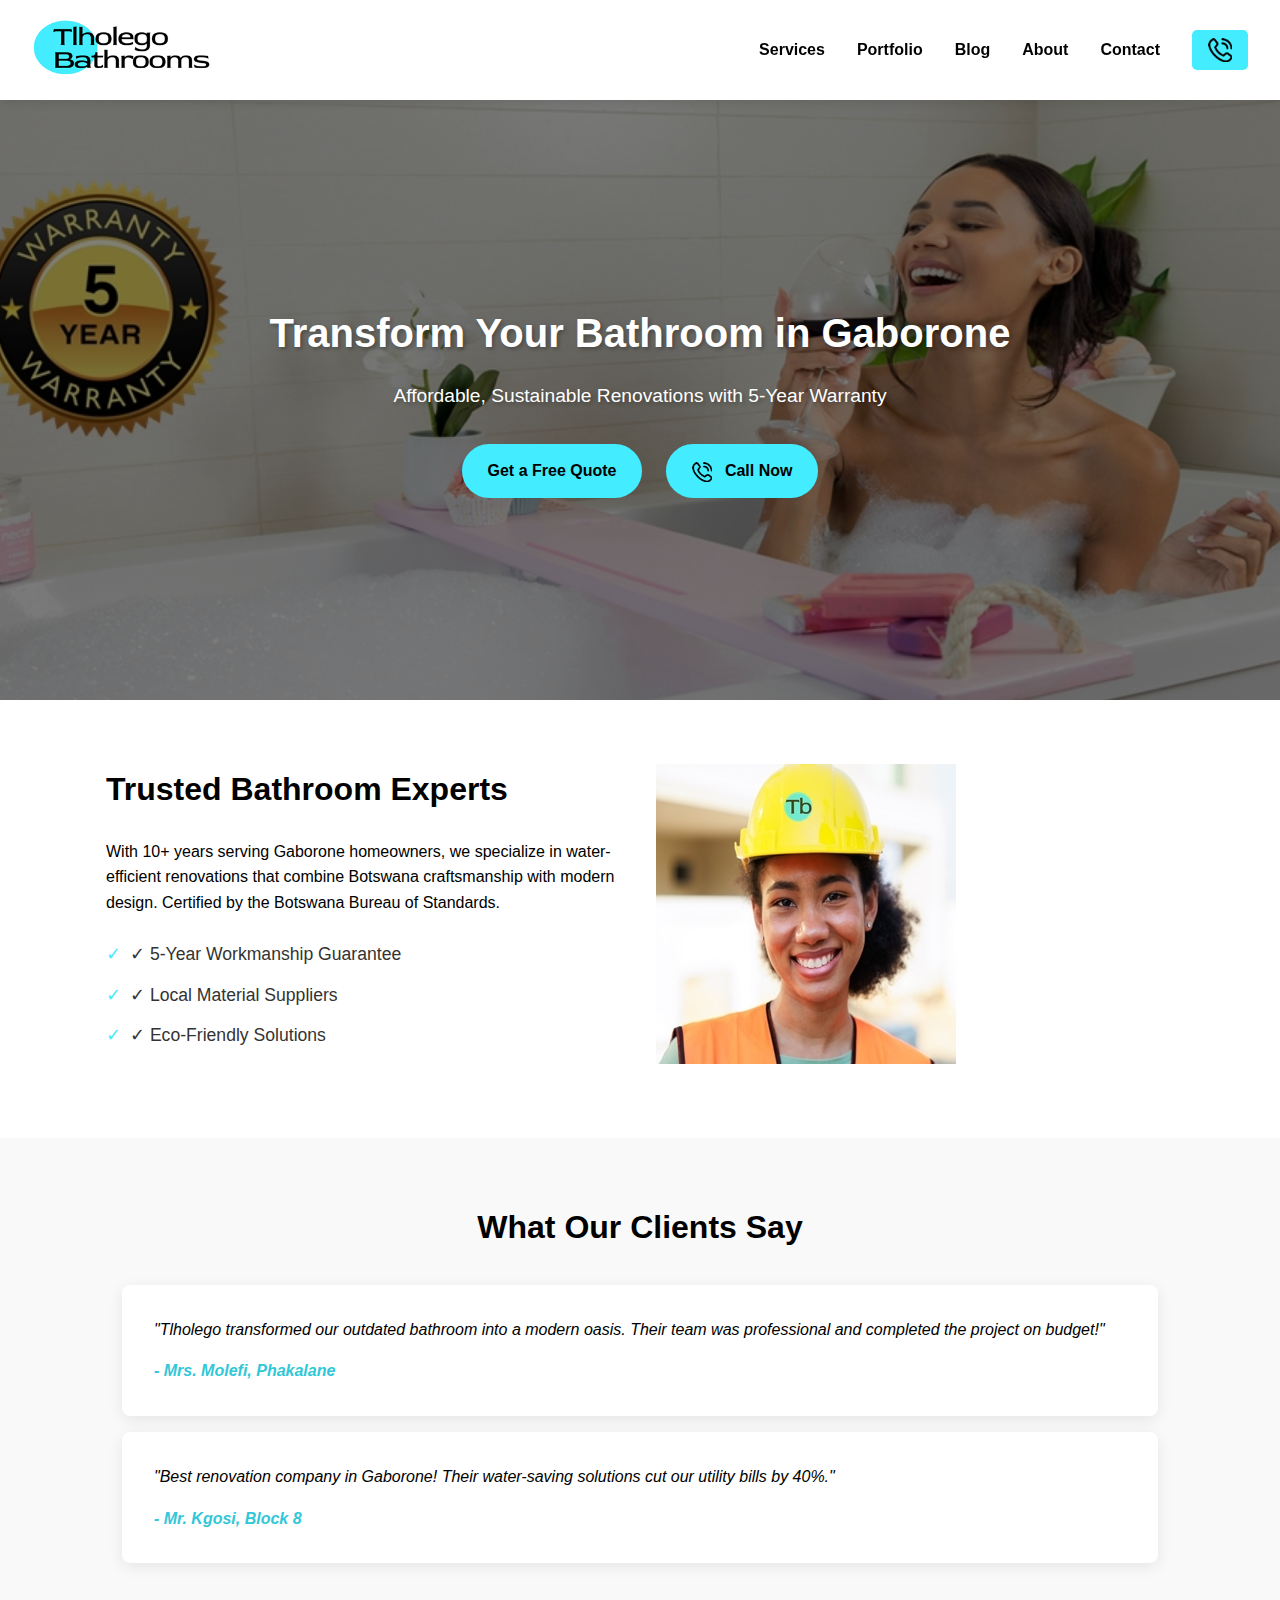
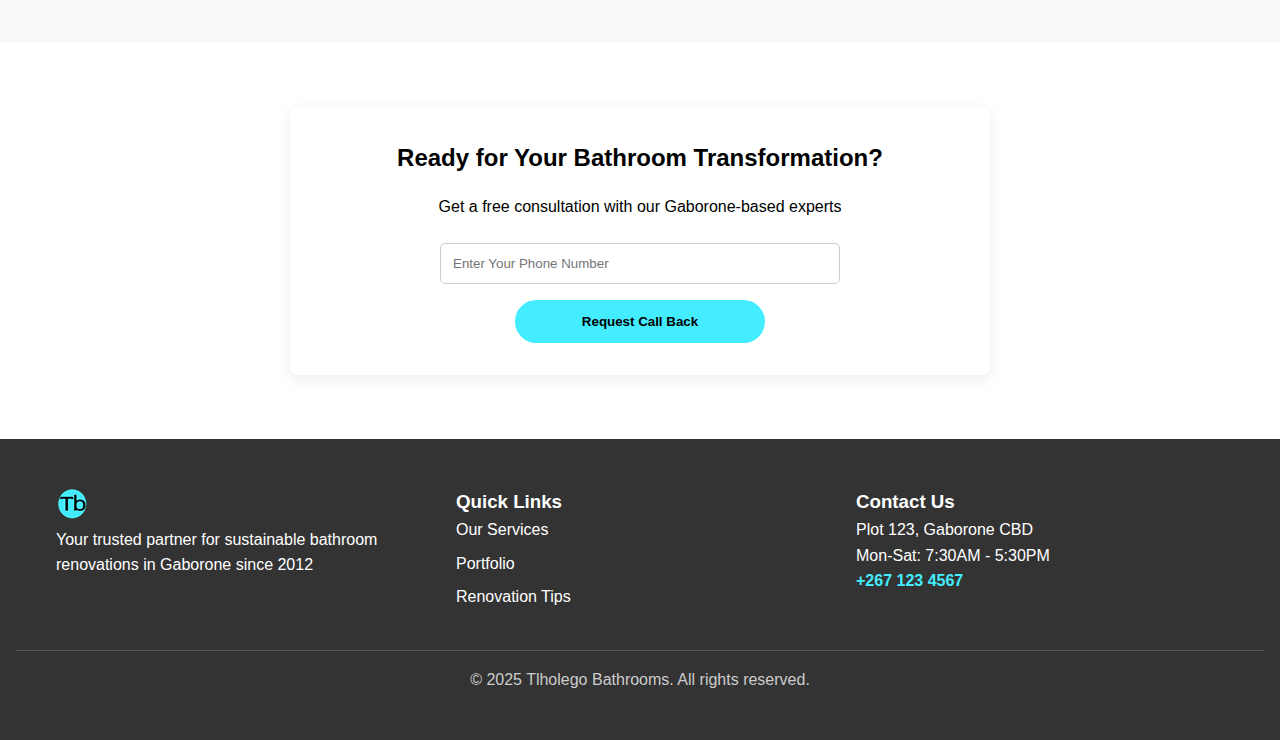
<file: index.html>
<!DOCTYPE html>
<html lang="en">
<head>
  <meta charset="UTF-8">
  <meta name="viewport" content="width=device-width, initial-scale=1.0">
  <title>Tlholego Bathrooms | Home</title>
  <link rel="stylesheet" href="css/styles.css">
  <link rel="icon" type="image/png" href="images/favicon.png">
</head>
<body>
  <!-- ========== START NAVIGATION ========== -->
  <nav class="main-nav" aria-label="Main Navigation">
    <a href="index.html" class="nav-logo" aria-label="Home - Tlholego Bathrooms">
      <img
        src="images/logo.png"
        alt="Tlholego Bathrooms Logo - Affordable Bathroom Renovations in Gaborone"
        width="300"
        height="100"
        loading="lazy"
      >
    </a>

    <!-- Mobile menu toggle -->
    <button class="hamburger" aria-label="Toggle navigation">
      <span class="hamburger-icon"></span>
      <span class="hamburger-icon"></span>
      <span class="hamburger-icon"></span>
    </button>

    <div class="nav-container">
      <ul class="nav-menu">
        <li><a href="services.html" class="nav-link">Services</a></li>
        <li><a href="portfolio.html" class="nav-link">Portfolio</a></li>
        <li><a href="blog.html" class="nav-link">Blog</a></li>
        <li><a href="about.html" class="nav-link">About</a></li>
        <li><a href="contact.html" class="nav-link">Contact</a></li>
      </ul>
      <a href="tel:+2671234567" class="nav-call" aria-label="Call Tlholego Bathrooms">
        <img
          src="images/icons/phone.png"
          alt=""
          aria-hidden="true"
          width="24"
          height="24"
        >
      </a>
    </div>
  </nav>
  <!-- ========== END NAVIGATION ========== -->

  <header class="hero">
    <div class="hero-content">
      <h1 class="hero-title">Transform Your Bathroom in Gaborone</h1>
      <p class="hero-subtitle">Affordable, Sustainable Renovations with 5-Year Warranty</p>
      <div class="hero-cta">
        <a href="contact.html" class="btn btn-primary">Get a Free Quote</a>
        <a href="tel:+2671234567" class="btn btn-primary">
          <img src="images/icons/phone-white.png" alt="" aria-hidden="true" width="20" height="20">
          Call Now
        </a>
      </div>
    </div>
  </header>

  <section class="about-section section-padding">
    <div class="container grid-2">
      <div class="about-content">
        <h2>Trusted Bathroom Experts</h2>
        <p>With 10+ years serving Gaborone homeowners, we specialize in water-efficient renovations that combine Botswana craftsmanship with modern design. Certified by the Botswana Bureau of Standards.</p>
        <ul class="certifications">
          <li>✓ 5-Year Workmanship Guarantee</li>
          <li>✓ Local Material Suppliers</li>
          <li>✓ Eco-Friendly Solutions</li>
        </ul>
      </div>
      <img src="images/about-showroom.jpg" alt="Our bathroom renovation workshop in Gaborone" class="about-image">
    </div>
  </section>

  <section class="testimonials section-padding bg-light">
    <div class="container">
      <h2 class="section-title">What Our Clients Say</h2>
      <div class="testimonial-slider">
        <div class="testimonial-card">
          <blockquote>"Tlholego transformed our outdated bathroom into a modern oasis. Their team was professional and completed the project on budget!"</blockquote>
          <cite>- Mrs. Molefi, Phakalane</cite>
        </div>
        <div class="testimonial-card">
          <blockquote>"Best renovation company in Gaborone! Their water-saving solutions cut our utility bills by 40%."</blockquote>
          <cite>- Mr. Kgosi, Block 8</cite>
        </div>
      </div>
    </div>
  </section>

  <section class="cta-section section-padding">
    <div class="container">
      <div class="cta-box">
        <h2>Ready for Your Bathroom Transformation?</h2>
        <p>Get a free consultation with our Gaborone-based experts</p>
        <form class="cta-form">
          <input type="tel" placeholder="Enter Your Phone Number" required>
          <button type="submit" class="btn btn-primary">Request Call Back</button>
        </form>
      </div>
    </div>
  </section>

  <footer class="main-footer">
    <div class="footer-grid container">
      <div class="footer-about">
        <img src="images/logo-white.png" alt="Tlholego Bathrooms" class="footer-logo">
        <p>Your trusted partner for sustainable bathroom renovations in Gaborone since 2012</p>
      </div>
      <div class="footer-links">
        <h3>Quick Links</h3>
        <ul>
          <li><a href="services.html">Our Services</a></li>
          <li><a href="portfolio.html">Portfolio</a></li>
          <li><a href="blog.html">Renovation Tips</a></li>
        </ul>
      </div>
      <div class="footer-contact">
        <h3>Contact Us</h3>
        <p>Plot 123, Gaborone CBD<br>Mon-Sat: 7:30AM - 5:30PM</p>
        <a href="tel:+2671234567" class="footer-phone-link">+267 123 4567</a>
      </div>
    </div>
    <div class="footer-bottom">
      <p>© 2025 Tlholego Bathrooms. All rights reserved.</p>
    </div>
  </footer>

  <script src="js/scripts.js"></script>
</body>
</html>
</file>
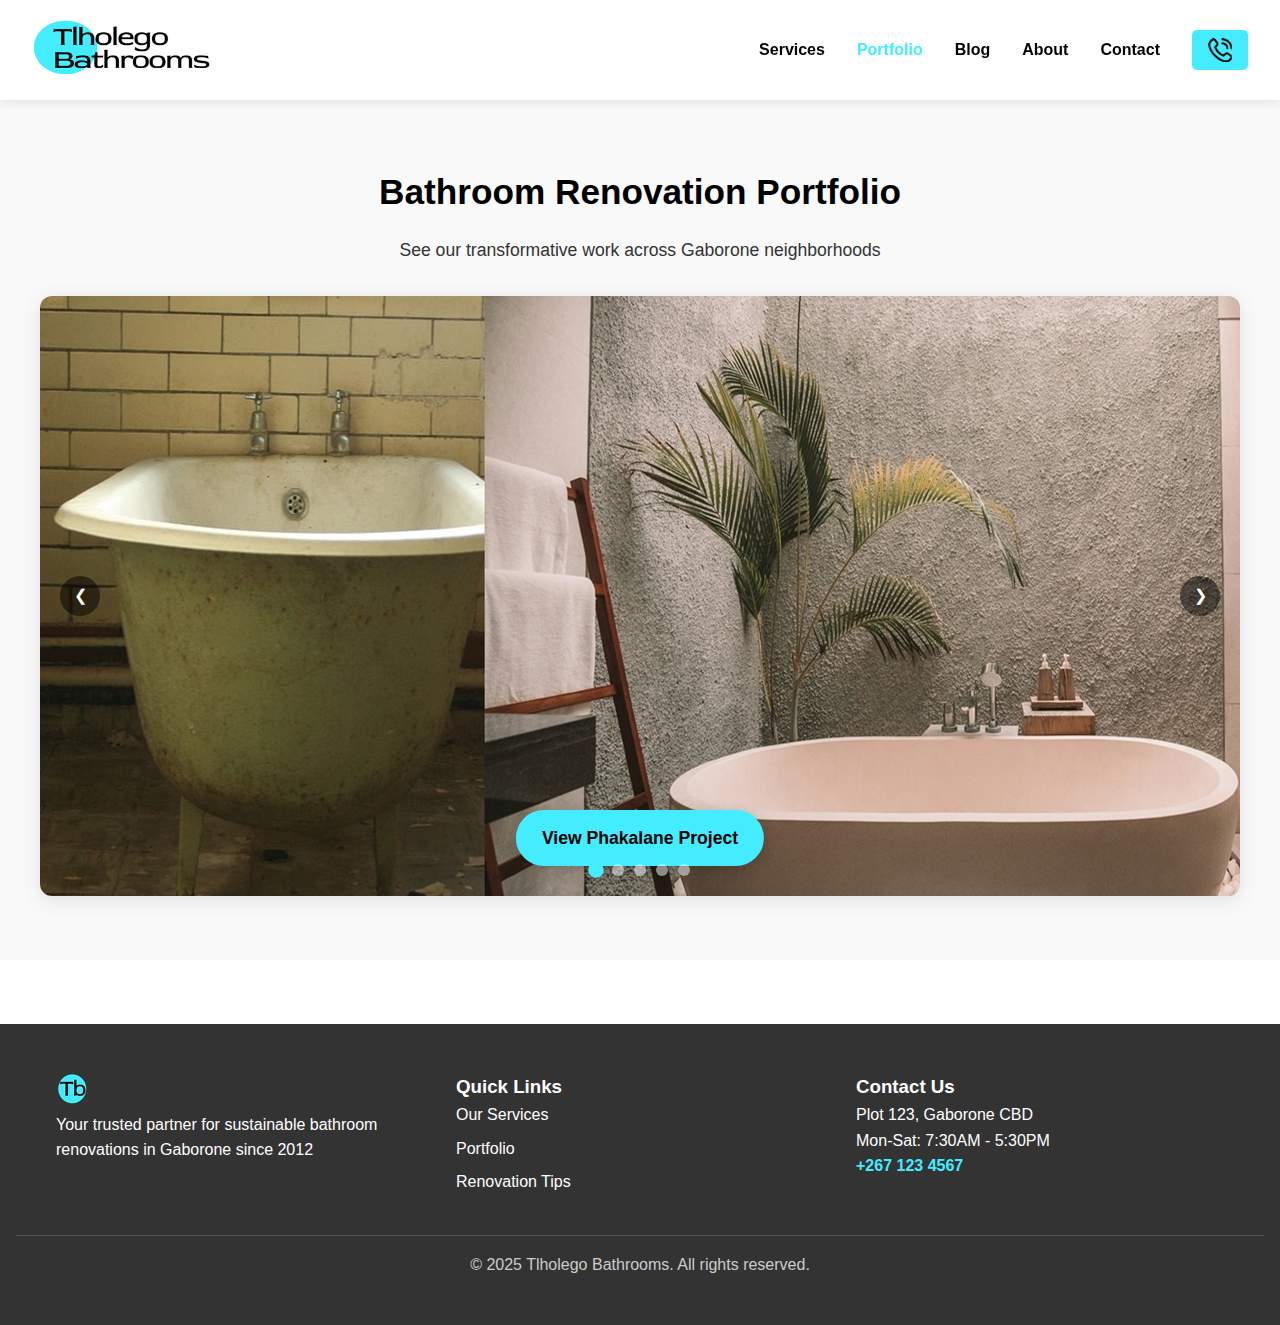
<file: portfolio.html>
<!DOCTYPE html>  
<html lang="en">  
    <head>  
        <meta charset="UTF-8">  
        <meta name="viewport" content="width=device-width, initial-scale=1.0">  
        <title>Portfolio — Tlholego Bathrooms</title>  
        <link rel="stylesheet" href="css/styles.css">  
      </head> 
<body>  
     <!-- ========== START NAVIGATION ========== -->  
     <nav class="main-nav" aria-label="Main Navigation">
        <a href="index.html" class="nav-logo" aria-label="Home - Tlholego Bathrooms">
          <img
            src="images/logo.png"
            alt="Tlholego Bathrooms Logo - Affordable Bathroom Renovations in Gaborone"
            width="300"
            height="100"
            loading="lazy"
          >
        </a>
      
        <!-- Mobile menu toggle -->
        <button class="hamburger" aria-label="Toggle navigation">
          <span class="hamburger-icon"></span>
          <span class="hamburger-icon"></span>
          <span class="hamburger-icon"></span>
        </button>
      
        <div class="nav-container">
          <ul class="nav-menu">
            <li><a href="services.html" class="nav-link">Services</a></li>
            <li><a href="portfolio.html" class="nav-link nav-link--active">Portfolio</a></li>
            <li><a href="blog.html" class="nav-link">Blog</a></li>
            <li><a href="about.html" class="nav-link">About</a></li>
            <li><a href="contact.html" class="nav-link">Contact</a></li>
          </ul>
          <a href="tel:+2671234567" class="nav-call" aria-label="Call Tlholego Bathrooms">
            <img
              src="images/icons/phone.png"
              alt=""
              aria-hidden="true"
              width="24"
              height="24"
            >
          </a>
        </div>
      </nav>
      
  <!-- ========== END NAVIGATION ========== -->  

<!-- ========== PORTFOLIO SECTION ========== -->
<section class="portfolio">
    <div class="portfolio-header">
        <h2>Bathroom Renovation Portfolio</h2>
        <p>See our transformative work across Gaborone neighborhoods</p>
    </div>

    <div class="slider-container">
        <!-- Navigation Arrows -->
        <div class="slider-arrow arrow-left">❮</div>
        <div class="slider-arrow arrow-right">❯</div>

        <!-- Image Slider -->
        <div class="slider">
            <!-- Project 1 - Phakalane -->
            <div class="slide active">
                <img src="images/portfolio/project1.jpg" 
                     alt="Phakalane bathroom renovation before/after comparison" 
                     class="slider-image">
                <a href="blog.html" class="view-project">
                    View Phakalane Project
                </a>
            </div>

            <!-- Project 2 - Block 7 -->
            <div class="slide">
                <img src="images/portfolio/project2.jpg" 
                     alt="Block 7 bathroom renovation before/after comparison" 
                     class="slider-image">
                <a href="blog.html" class="view-project">
                    View Block 7 Project
                </a>
            </div>

            <!-- Project 3 - Mogoditshane -->
            <div class="slide">
                <img src="images/portfolio/project3.jpg" 
                     alt="Mogoditshane bathroom renovation before/after comparison" 
                     class="slider-image">
                <a href="blog.html" class="view-project">
                    View Mogoditshane Project
                </a>
            </div>

            <!-- Project 4 - Tlokweng -->
            <div class="slide">
                <img src="images/portfolio/project4.jpg" 
                     alt="Tlokweng bathroom renovation before/after comparison" 
                     class="slider-image">
                <a href="blog.html" class="view-project">
                    View Tlokweng Project
                </a>
            </div>

            <!-- Project 5 - G-West -->
            <div class="slide">
                <img src="images/portfolio/project5.jpg" 
                     alt="G-West bathroom renovation before/after comparison" 
                     class="slider-image">
                <a href="blog.html" class="view-project">
                    View G-West Project
                </a>
            </div>
        </div>

        <!-- Navigation Dots -->
        <div class="slider-nav">
            <span class="dot active" data-slide="0"></span>
            <span class="dot" data-slide="1"></span>
            <span class="dot" data-slide="2"></span>
            <span class="dot" data-slide="3"></span>
            <span class="dot" data-slide="4"></span>
        </div>
    </div>
</section>

<footer class="main-footer">
    <div class="footer-grid container">
        <div class="footer-about">
            <img src="images/logo-white.png" alt="Tlholego Bathrooms" class="footer-logo">
            <p>Your trusted partner for sustainable bathroom renovations in Gaborone since 2012</p>
        </div>
        <div class="footer-links">
            <h3>Quick Links</h3>
            <ul>
                <li><a href="services.html">Our Services</a></li>
                <li><a href="portfolio.html">Portfolio</a></li>
                <li><a href="blog.html">Renovation Tips</a></li>
            </ul>
        </div>
        <div class="footer-contact">
            <h3>Contact Us</h3>
            <p>Plot 123, Gaborone CBD<br>
            Mon-Sat: 7:30AM - 5:30PM</p>
            <a href="tel:+2671234567" class="footer-phone-link">+267 123 4567</a>
        </div>
    </div>
    <div class="footer-bottom">
        <p>© 2025 Tlholego Bathrooms. All rights reserved.</p>
    </div>
</footer>
  <!-- Add the rest of your page content below -->  
  <script src="js/scripts.js"></script>
</body>  
</html>
</file>
<file: css/styles.css>
/* ========== GLOBAL STYLES & RESET ========== */
* {
    margin: 0;
    padding: 0;
    box-sizing: border-box;
    font-family: 'Arial', sans-serif;
}

body {
    line-height: 1.6;
    color: #000; 
    background: #fff;
}

/* ========== BRAND COLOR ACCENTS (VARIABLES) ========== */
:root {
    --brand: #43edff;
    --dark-brand: #31c7d8;
}

/* ========== UTILITY CLASSES ========== */
.section-padding { padding: 4rem 1rem; }
.bg-light { background: #f9f9f9; }

/* Container for centering content */
.container {
    max-width: 1100px;
    margin: 0 auto; 
    padding: 0 1rem;
}

.grid-2 {
    display: grid;
    grid-template-columns: repeat(2, 1fr);
    gap: 2rem;
}

/* ========== NAVIGATION ========== */
.main-nav {
    background: #fff;
    padding: 1rem 2rem;
    box-shadow: 0 2px 10px rgba(0,0,0,0.1);
    position: sticky;
    top: 0;
    z-index: 1000;
    display: flex;
    justify-content: space-between;
    align-items: center;
}

.nav-logo img {
    height: 60px; 
    width: auto;
    transition: transform 0.3s ease; 
}


.nav-container {
    display: flex;
    align-items: center;
    gap: 2rem; 
}

.nav-menu {
    display: flex;
    gap: 2rem;
    list-style: none;
    margin: 0;
    padding: 0;
}

.nav-link {
    color: #000;
    text-decoration: none;
    font-weight: 600;
    transition: color 0.3s ease;
}

.nav-link:hover {
    color: var(--brand);
}


.nav-link--active {
    color: var(--brand);
}

.nav-call {
    background: var(--brand);
    color: #333 !important;
    padding: 0.5rem 1rem;
    border-radius: 5px;
    display: flex;
    align-items: center;
    gap: 0.5rem;
    transition: 0.3s ease;
    text-decoration: none;
}

.nav-call:hover {
    background: var(--dark-brand);
}

.hamburger {
    display: none;
    background: none;
    border: none;
    cursor: pointer;
    padding: 10px;
    z-index: 1001;
}

.hamburger-icon {
    display: block;
    width: 25px;
    height: 3px;
    background-color: #000;
    margin: 5px 0;
    transition: all 0.3s ease;
}

.hamburger.is-active .hamburger-icon:nth-child(1) {
    transform: translateY(8px) rotate(45deg);
}

.hamburger.is-active .hamburger-icon:nth-child(2) {
    opacity: 0;
}

.hamburger.is-active .hamburger-icon:nth-child(3) {
    transform: translateY(-8px) rotate(-45deg);
}
/* -> END New Hamburger Base Styles <- */


/* ========== BUTTON STYLES  ========== */
.btn {
    display: inline-block;
    padding: 12px 24px;
    border-radius: 30px;
    font-weight: 600;
    transition: all 0.3s ease;
    text-decoration: none;
    text-align: center;
    cursor: pointer;
    border: none;
}

.btn-primary {
 
    background: var(--brand);
    color: #000;
    border: 2px solid var(--brand);
}

.btn-primary:hover {
    background: var(--dark-brand);
    transform: translateY(-2px);
    box-shadow: 0 4px 15px rgba(67,237,255,0.3);
}
/* -> END BUTTON STYLES <- */

/* ========== HERO SECTION (Static Image) ========== */
.hero {
    position: relative;
    height: 600px;
    background: linear-gradient(rgba(0, 0, 0, 0.5), rgba(0, 0, 0, 0.5)),
                url("../images/hero-bg-1.jpg") center/cover;
    background-attachment: fixed;
    display: flex;
    align-items: center;
    justify-content: center;
    text-align: center;
    padding: 20px;
    color: #fff;

}

.hero-content {
    max-width: 800px;
    margin: 0 auto;
    color: inherit;
    position: relative;
    z-index: 2;
}

.hero h1,
.hero-content .hero-title {
    font-size: 2.5rem;
    margin-bottom: 1rem;
    text-shadow: 2px 2px 4px rgba(0,0,0,0.3);
    color: inherit;
}

.hero p,
.hero-content .hero-subtitle {
    font-size: 1.2rem;
    margin-bottom: 2rem;
    text-shadow: 2px 2px 4px rgba(0,0,0,0.3);
    color: inherit;
}

.hero-cta {
    display: flex;
    justify-content: center;
    gap: 1.5rem;
    flex-wrap: wrap;
}

.hero-cta .btn img {
    margin-right: 0.5rem;
    vertical-align: middle;
}


/* ========== ABOUT SECTION (Index Page) ========== */
/* Styles for the About section on the Index page */
.about-section {
  
}

.about-content h2 { font-size: 2rem; margin-bottom: 1.5rem; }

.certifications { margin: 1.5rem auto; list-style: none; padding: 0; max-width: 800px; }
.certifications li { margin: 0.8rem 0; padding-left: 1.5rem; position: relative; font-size: 1.1rem; color: #333; }
.certifications li::before { content: "✓"; position: absolute; left: 0; color: var(--brand); }



/* ========== ABOUT US PAGE SPECIFIC STYLES ========== */

.about-page-section {
 
}

/* Style for the main image under the heading */
.about-main-image {
    display: block;
    margin: 0 auto;
    max-width: 100%;
    height: auto;
    margin-bottom: 2rem;
    border-radius: 8px;
    box-shadow: 0 4px 15px rgba(0,0,0,0.1);
}

/* Style for the main heading on the About Us page */
.about-page-section h2 {
    text-align: center;
    margin-bottom: 1.5rem;
    font-size: 2.5rem;
    color: #000;
}

/* Style for subheadings within the about section */
.about-page-section h3 {
    font-size: 1.6rem;
    margin-top: 2rem;
    margin-bottom: 1rem;
    color: #000;
    text-align: center;
}

/* Style for paragraphs within the about section */
.about-page-section p {
    font-size: 1.1rem;
    line-height: 1.7;
    margin-bottom: 1.5rem;
    color: #333;
    max-width: 800px;
    margin-left: auto;
    margin-right: auto;
}

/* Style for standard lists within the about section */
.about-page-section ul {
    list-style: disc;
    margin-left: auto;
    margin-right: auto;
    margin-bottom: 1.5rem;
    max-width: 800px;
    padding-left: 1.5rem;
    color: #333;
}

.about-page-section ul li {
    margin-bottom: 0.8rem;
    font-size: 1.1rem;
    color: inherit;
}


/* ========== SERVICES SECTION ========== */

.services-section {
  
}

.services-header { text-align: center; margin-bottom: 3rem; }
.services-header .services-heading { font-size: 2.2rem; margin-bottom: 1rem; color: #000; font-weight: 700; }
.services-header .services-subtitle { font-size: 1.1rem; color: #333; max-width: 700px; margin: 0 auto 1.5rem auto; }
.service-card { background: #fff; padding: 2rem; border-radius: 8px; box-shadow: 0 4px 15px rgba(0,0,0,0.08); text-align: center; }
.service-icon { width: 80px; height: 80px; margin-bottom: 1rem; display: inline-block; }
.service-card .service-cta { display: inline-block; margin-top: 1.5rem; padding: 10px 20px; background: var(--brand); color: #000; text-decoration: none; border-radius: 25px; font-weight: 600; transition: all 0.3s ease; }
.service-card .service-cta:hover { background: var(--dark-brand); transform: translateY(-2px); box-shadow: 0 4px 10px rgba(67,237,255,0.3); }


/* ========== PORTFOLIO SECTION (SLIDER) ========== */
.portfolio {
    padding: 4rem 1rem; 
    background: #f9f9f9;
    margin-bottom: 4rem; 
}

.portfolio-header { text-align: center; margin-bottom: 2rem; }
.portfolio-header h2 { font-size: 2.2rem; margin-bottom: 1rem; color: #000; font-weight: 700; }
.portfolio-header p { font-size: 1.1rem; color: #333; max-width: 700px; margin: 0 auto 2rem auto; }
.slider-container { max-width: 1200px; margin: 0 auto; position: relative; overflow: hidden; border-radius: 12px; box-shadow: 0 4px 20px rgba(0,0,0,0.1); }
.slider { display: flex; transition: transform 0.5s ease; }
.slide { flex: 0 0 100%; width: 100%; position: relative; box-sizing: border-box; } /* More robust flex */
.slider-image { width: 100%; height: 600px; object-fit: cover; object-position: center; display: block; }
.view-project { position: absolute; bottom: 30px; left: 50%; transform: translateX(-50%); background: var(--brand); color: #000; padding: 12px 24px; border-radius: 30px; text-decoration: none; font-weight: 600; transition: all 0.3s ease; border: 2px solid var(--brand); box-shadow: 0 4px 15px rgba(0,0,0,0.2); font-size: 1.1rem; z-index: 5; }
.view-project:hover { background: var(--dark-brand); border-color: var(--dark-brand); transform: translateX(-50%) scale(1.05); box-shadow: 0 6px 20px rgba(0,0,0,0.3); }
.slider-nav { position: absolute; bottom: 20px; left: 50%; transform: translateX(-50%); display: flex; gap: 10px; z-index: 10; }
.dot { width: 12px; height: 12px; background: rgba(255,255,255,0.5); border-radius: 50%; cursor: pointer; transition: all 0.3s ease; }
.dot.active { background: var(--brand); transform: scale(1.3); }
.slider-arrow { position: absolute; top: 50%; transform: translateY(-50%); background: rgba(0,0,0,0.5); color: white; padding: 1rem; cursor: pointer; z-index: 10; transition: 0.3s ease; border-radius: 50%; width: 40px; height: 40px; display: flex; align-items: center; justify-content: center; user-select: none; border: none; }
.slider-arrow:hover { background: rgba(0,0,0,0.8); transform: translateY(-50%) scale(1.1); }
.arrow-left { left: 20px; }
.arrow-right { right: 20px; }


/* ========== BLOG HEADER/HEADING ========== */
.blog-heading { text-align: center; padding: 2rem 0; background: #f8f9fa; }
.blog-heading h1 { font-size: 2.5rem; font-weight: 700; color: #000; margin: 0; }

/* ========== BLOG CONTENT & VIDEO ========== */
.blog-container { max-width: 800px; margin: 0 auto; padding: 0 1rem; } 
.blog-post { margin: 3rem 0; text-align: center; }
.post-date { color: #000; font-size: 1.1rem; display: block; margin-bottom: 0.5rem; }
.blog-post h2 { color: #000; font-size: 1.8rem; margin-bottom: 1rem; }
.post-content {}
.post-image { width: 100%; max-width: 600px; height: auto; border-radius: 8px; margin: 1rem auto; display: block; }
.post-excerpt { color: #333; margin: 1.5rem 0; line-height: 1.6; }
/* .blog-button {} - Removed these styles as we are using .btn.btn-primary now */
.video-section { margin: 4rem 0; text-align: center; }
.video-header h2 { color: #000; font-size: 2rem; margin-bottom: 2rem; }
.video-container { position: relative; padding-bottom: 56.25%; height: 0; overflow: hidden; max-width: 1000px; margin: 0 auto; border-radius: 12px; box-shadow: 0 4px 15px rgba(0,0,0,0.08); }
.video-container iframe { position: absolute; top: 0; left: 0; width: 100%; height: 100%; border: none; }


/* ========== TESTIMONIALS ========== */
.testimonial-card { background: #fff; padding: 2rem; border-radius: 8px; margin: 1rem; box-shadow: 0 4px 15px rgba(0,0,0,0.08); text-align: left; }
blockquote { font-style: italic; margin-bottom: 1rem; margin-left: 0; margin-right: 0; }
cite { font-weight: 600; color: var(--dark-brand); display: block; margin-top: 0.5rem; }
.section-title { text-align: center; margin-bottom: 2rem; font-size: 2rem; color: #000; }


/* ========== CTA SECTION ========== */
.cta-box { max-width: 700px; margin: 0 auto; text-align: center; padding: 2rem; background: #fff; border-radius: 8px; box-shadow: 0 4px 15px rgba(0,0,0,0.08); }
.cta-box h2 { margin-bottom: 1rem; }
.cta-box p { margin-bottom: 1.5rem; }
.cta-form { display: flex; flex-direction: column; align-items: center; gap: 1rem; max-width: 400px; margin: 0 auto; }
.cta-form input[type="tel"] { width: 100%; padding: 12px; border: 1px solid #ccc; border-radius: 5px; box-sizing: border-box; }
.cta-form button.btn { width: 100%; max-width: 250px; }


/* ========== CONTACT SECTION ========== */
.contact-section { padding: 4rem 1rem; text-align: center; }
.contact-container { max-width: 1200px; margin: 0 auto; display: grid; grid-template-columns: 1fr; gap: 3rem; align-items: start; }
.contact-form { max-width: 600px; margin: 0 auto; padding: 2rem; background: #fff; border-radius: 12px; box-shadow: 0 4px 15px rgba(0,0,0,0.08); }
.form-group { margin-bottom: 1.5rem; text-align: left; }
.form-group input, .form-group select, .form-group textarea { width: 100%; padding: 12px; border: 2px solid var(--brand); border-radius: 8px; margin-top: 0.5rem; display: block; box-sizing: border-box; }
.contact-info { max-width: 600px; margin: 0 auto; padding: 2rem; }
.info-card { background: var(--brand); border-radius: 12px; padding: 2rem; color: #000; }
.contact-methods { display: flex; flex-direction: column; gap: 1rem; margin: 2rem 0; list-style: none; padding: 0; }
.contact-link { display: inline-flex; align-items: center; gap: 0.5rem; padding: 12px 24px; border-radius: 30px; text-decoration: none; }
.map-wrapper { position: relative; padding-bottom: 56.25%; height: 0; margin: 2rem auto; max-width: 1000px; border-radius: 12px; overflow: hidden; box-shadow: 0 4px 15px rgba(0,0,0,0.08); }
.map-wrapper iframe { position: absolute; top: 0; left: 0; width: 100%; height: 100%; border: none; }


/* ========== FOOTER ========== */
.main-footer {
    background: #333;
    color: #fff;
    padding: 3rem 1rem;
}

.footer-grid {
    display: grid;
    grid-template-columns: repeat(auto-fit, minmax(200px, 1fr));
    gap: 2rem;
    max-width: 1200px;
    margin: 0 auto;
}

.footer-column h3 { color: #fff; margin-bottom: 1rem; }
.footer-links ul { list-style: none; padding: 0; margin: 0; }
.footer-links li { margin-bottom: 0.5rem; }
.footer-links a { color: #fff; text-decoration: none; transition: color 0.3s ease; }
.footer-links a:hover { color: var(--brand); }
.footer-contact .footer-phone-link { color: var(--brand); text-decoration: none; font-weight: 600; transition: color 0.3s ease; }
.footer-contact .footer-phone-link:hover { color: var(--dark-brand); text-decoration: underline; }
.footer-bottom { text-align: center; margin-top: 2rem; padding-top: 1rem; border-top: 1px solid #555; color: #ccc; }


.hamburger {
    display: none; 
    background: none;
    border: none;
    cursor: pointer;
    padding: 10px;
    z-index: 1001; 
}

.hamburger-icon {
    display: block;
    width: 25px;
    height: 3px;
    background-color: #000; /* Color of the lines */
    margin: 5px 0; /* Space between lines */
    transition: all 0.3s ease;
}


.hamburger.is-active .hamburger-icon:nth-child(1) {
    transform: translateY(8px) rotate(45deg);
}

.hamburger.is-active .hamburger-icon:nth-child(2) {
    opacity: 0;
}

.hamburger.is-active .hamburger-icon:nth-child(3) {
    transform: translateY(-8px) rotate(-45deg);
}



/* ========== MEDIA QUERIES (Mobile Styles) ========== */

@media (max-width: 768px) {

    .main-nav {
        padding: 0.8rem 1rem;
        justify-content: space-between;
        align-items: center;
    }

    .nav-container {
         display: flex;
         flex-direction: row; 
         align-items: center;
         gap: 1rem;
     
     }

   
    .nav-menu {
        display: none;
        position: fixed;
        top: 0;
        right: -100%; 
        width: 70%;
        max-width: 300px;
        height: 100%;
        background: #fff;
        flex-direction: column; 
        padding: 4rem 2rem; 
        box-shadow: -2px 0 10px rgba(0,0,0,0.1);
        transition: right 0.3s ease;
        z-index: 999;
        gap: 1rem;
    }


    .nav-menu--open {
        display: flex; 
        right: 0;
    }

    /* Style for mobile menu links */
    .nav-menu .nav-link {
        font-size: 1.2rem;
        padding: 0.8rem 0;
        border-bottom: 1px solid #eee; 
    }

    .nav-menu .nav-link:last-child {
        border-bottom: none;
    }


    .hamburger {
        display: block; 
    }

  
    .nav-logo img {
        height: 50px;
    }

     /* Style the call button in the mobile header */
     .nav-call {
         padding: 0.4rem 0.8rem; 
         font-size: 0.9rem;
     }

     .nav-call img {
         width: 20px; 
         height: 20px; 
     }


    .grid-2 { grid-template-columns: 1fr; }

    /* Hero Mobile Adjustments */
    .hero { height: 500px; }
    .hero h1, .hero-content .hero-title { font-size: 2rem; }
    .hero p, .hero-content .hero-subtitle { font-size: 1rem; margin-bottom: 1.5rem; }
    .hero-cta { flex-direction: column; gap: 1rem; }
    .hero-cta .btn { width: 80%; margin: 0 auto; }

    /* Portfolio Slider Images Mobile Adjustments */
    .slider-image { height: 400px; }
    .view-project { padding: 10px 20px; font-size: 0.9rem; }
    .slider-arrow { width: 30px; height: 30px; padding: 0.5rem; font-size: 1.2rem; }
    .arrow-left { left: 10px; }
    .arrow-right { right: 10px; }

    /* Contact Section Mobile Adjustments */
    .contact-container { grid-template-columns: 1fr; gap: 2rem; }
    .contact-form, .contact-info { padding: 1.5rem; }
    .map-wrapper { margin: 1.5rem auto; }

    /* CTA Section Mobile Adjustments */
    .cta-box { padding: 1.5rem; }
    .cta-form input[type="tel"], .cta-form button.btn { max-width: 100%; }

    /* Footer Mobile Adjustments */
    .footer-grid { grid-template-columns: 1fr; text-align: center; }
    .footer-links ul { margin-bottom: 1rem; }
}
</file>
